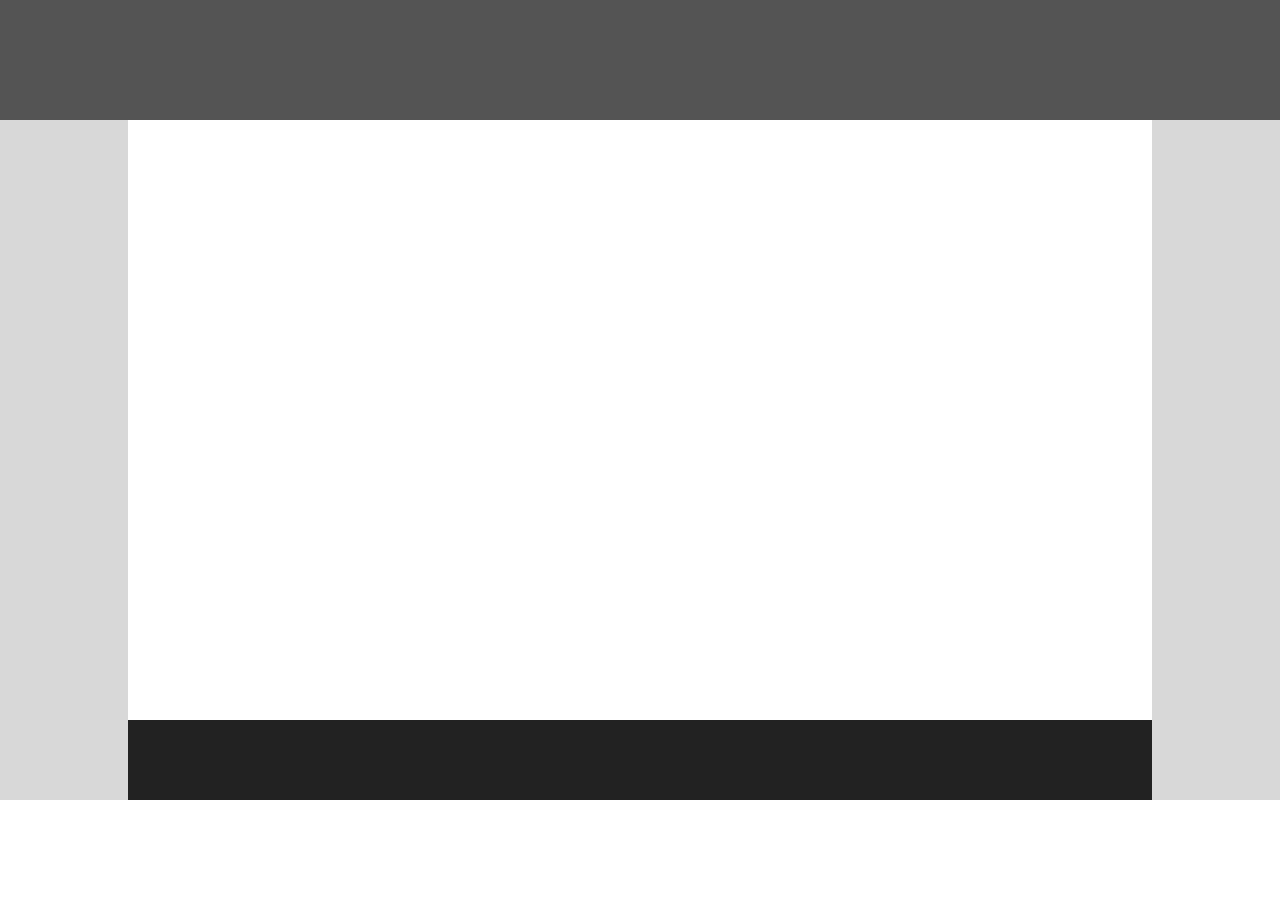
<file: first/index.html>
<!-- Put your HTML HERE, make sure to connect your style.css sheet -->
<!DOCTYPE html>
<html>

  <head>
    <meta charset="utf-8">
    <link rel="stylesheet" type="text/css" href="style.css">
    <title>
        HTML-Layout: First Image
    </title>
  </head>

  <body>

    <div class="wrapper">
      <header>
      </header>
      <div class="container">
      </div>
      <footer>
      </footer>
    </div>

  </body>
</html>
</file>
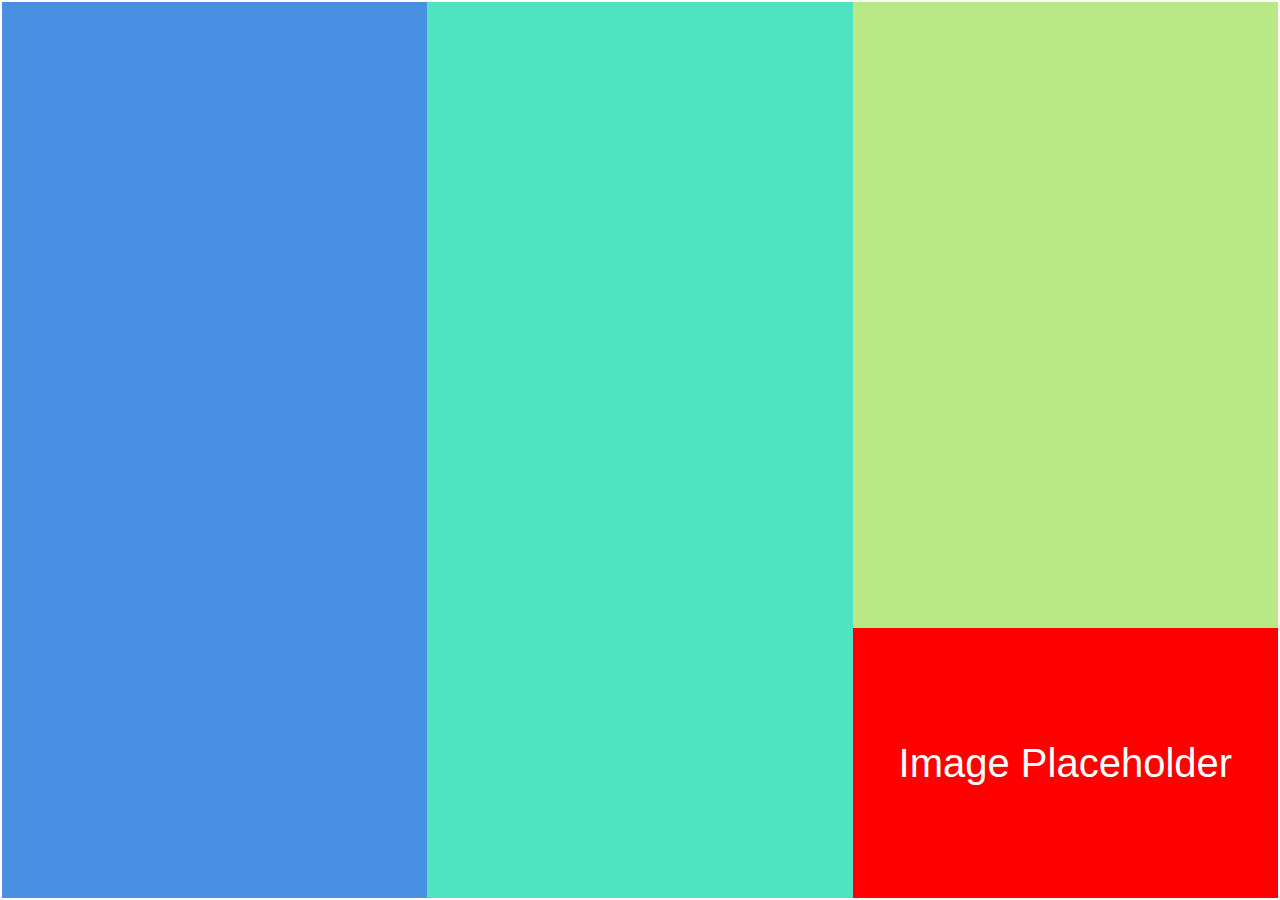
<file: second/index.html>
<!DOCTYPE html>
<html>

  <head>
    <meta charset="utf-8">
    <link rel="stylesheet" type="text/css" href="style.css">
    <title>
        HTML Layout--Second Image
    </title>
  </head>

  <body>
    <div class = "wrapper">
      <div class="column left">
      </div>

      <div class="column middle">
      </div>

      <div class="column right">
        <div class="img-placeholder">Image Placeholder</div>
      </div>
    </div>

  </body>
</html>
</file>
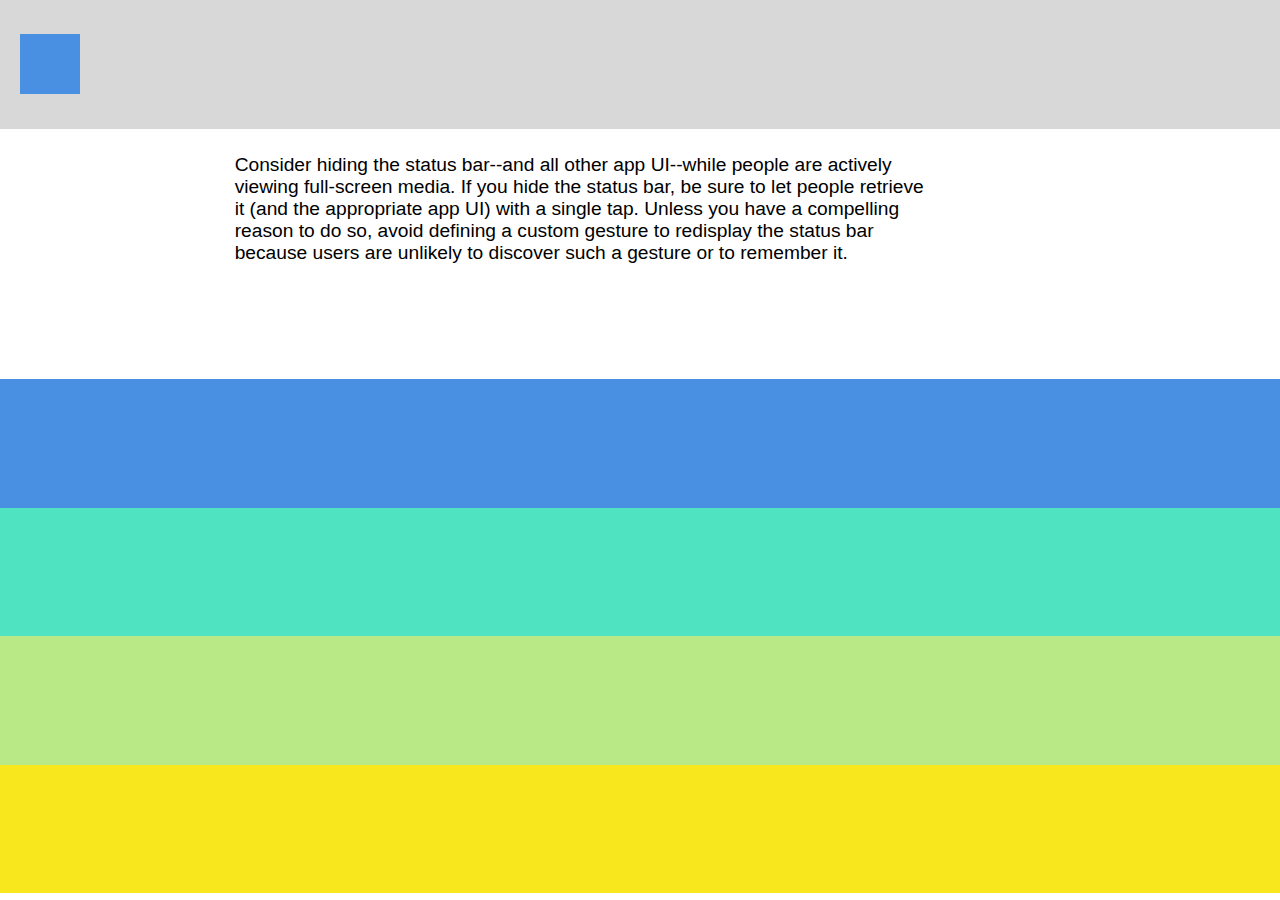
<file: third/index.html>
<!DOCTYPE html>
<html>
  <head>
    <meta charset="utf-8">
    <link rel="stylesheet" type="text/css" href="style.css">
    <title>
        HTML Layout--Third Image
    </title>
  </head>

  <body>

    <div class="row first">
      <div class="square">
      </div>
    </div>

    <div class="second">
      <pre>
        Consider hiding the status bar--and all other app UI--while people are actively
        viewing full-screen media. If you hide the status bar, be sure to let people retrieve
        it (and the appropriate app UI) with a single tap. Unless you have a compelling
        reason to do so, avoid defining a custom gesture to redisplay the status bar
        because users are unlikely to discover such a gesture or to remember it.
      </pre>
    </div>

    <div class="row third">
    </div>

    <div class="row fourth">
    </div>

    <div class="row fifth">
    </div>

    <div class="row sixth">
    </div>


  </body>
</html>
</file>
<file: first/style.css>
* {
  box-sizing: border-box;
}

html, body {
  margin: 0;
  padding: 0;
}

.wrapper {
  width: 100%;
  height: 800px;
  background-color: #D8D8D8;
}

header {
  width: 100%;
  height: 120px;
  background-color:#545454;
}

.container {
  background-color: #fff;
  width: 80%;
  height: 600px;
  margin: auto;
}

footer {
  background-color: #222222;
  width: 80%;
  height: 80px;
  margin: auto;
}
</file>
<file: second/style.css>
* {
  box-sizing: border-box;
}

html, body {
  margin: 0;
  padding: 0;
}

.wrapper {
  border: 2px solid white;
  width: 100%;
  height: 100vh;
}

.column {
  width: calc(100%/3);
  /* border: 1px solid red; */
  height: 100%;
  float: left;
}

.left {
	background-color: #4a90e2;

}

.middle {
  background-color: #50e3c2;
}

.right {
	background-color: #b8e986;
  padding-top: 69.5vh;
}

.img-placeholder {
  font-family: Arial;
  background-color: red;
  width: 100%;
  height: 30vh;
  color: #fff;
  font-size: 40px;
  text-align: center;
  line-height: 30vh;
}
</file>
<file: third/style.css>
* {
  box-sizing: border-box;
}

html, body {
  margin: 0;
  padding: 0;
}

.row {
  height: calc(100vh/7);
  width: 100%;
}

.first {
	background-color: #D8D8D8;
  /* padding-top: 1%; */
  position: relative;
}

.second {
  height: calc(100vh *(0.25));
  width: 100%;
	background-color: #FFF;
}

.third {
	background-color: #4A90E2;
}

.fourth {
	background-color: #50E3C2;
}

.fifth {
	background-color: #B8E986;
}

.sixth {
	background-color: #F8E71C;
}

pre {
  font-family: Arial, Helvetica, sans-serif;
  font-size: 1.2em;
  text-align: left;
  height: calc(100vh *(2/7));
  margin: 2% 15%;
}


.square {
  height: 60px;
  width: 60px;
  margin-left: 20px;
  /* transform: 	translateY(20%); */
  position: absolute;
  top: 50%;
  margin-top: -30px;
  background-color: #4A90E2;
}
</file>
